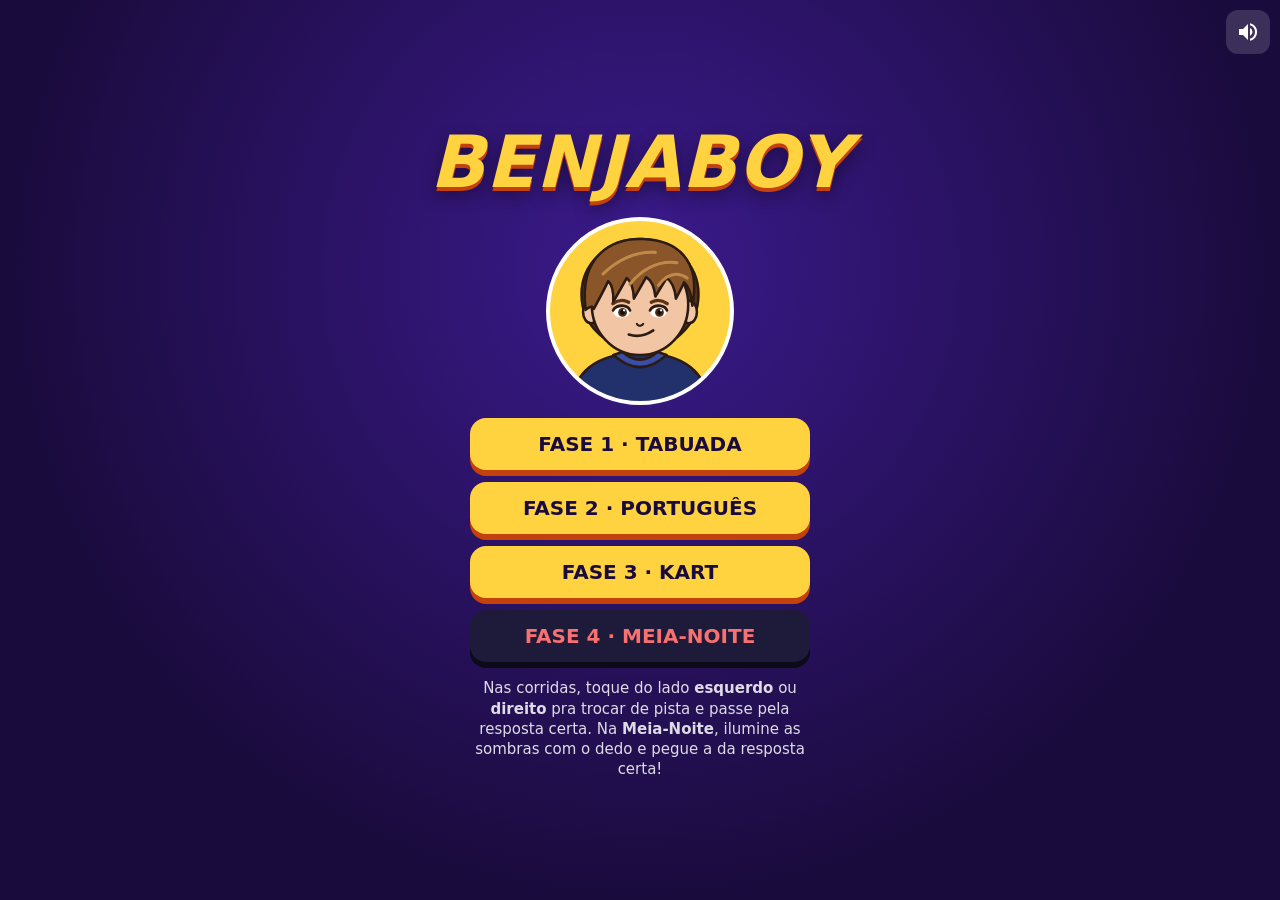
<file: index.html>
<!doctype html>
<html lang="pt-BR">
<head>
<meta charset="utf-8">
<meta name="viewport" content="width=device-width, initial-scale=1, maximum-scale=1, user-scalable=no, viewport-fit=cover">
<meta name="theme-color" content="#1a0b3d">
<title>Benjaboy</title>
<meta name="description" content="Corra, passe pela porta certa e chegue em primeiro!">
<meta property="og:type" content="website">
<meta property="og:title" content="Benjaboy">
<meta property="og:description" content="Corra, passe pela porta certa e chegue em primeiro!">
<meta property="og:url" content="https://diegobarbosabr.github.io/benjaboy/">
<meta property="og:image" content="https://diegobarbosabr.github.io/benjaboy/capa.png">
<meta property="og:image:width" content="1200">
<meta property="og:image:height" content="630">
<link rel="icon" href="icone.png">
<link rel="apple-touch-icon" href="icone.png">
<link rel="manifest" href="manifest.json">
<link rel="stylesheet" href="estilo.css?v=5">
</head>
<body>
<canvas id="tela"></canvas>

<section id="menu" class="painel">
  <h1 class="titulo">BENJABOY</h1>
  <canvas id="retrato-menu" class="retrato"></canvas>
  <button class="botao fase" data-fase="mat">
    <span>FASE 1 · TABUADA</span>
    <span class="recorde" id="rec-mat"></span>
  </button>
  <button class="botao fase" data-fase="port">
    <span>FASE 2 · PORTUGUÊS</span>
    <span class="recorde" id="rec-port"></span>
  </button>
  <button class="botao fase" data-fase="kart">
    <span>FASE 3 · KART</span>
    <span class="recorde" id="rec-kart"></span>
  </button>
  <button class="botao fase noite" data-fase="noite">
    <span>FASE 4 · MEIA-NOITE</span>
    <span class="recorde" id="rec-noite"></span>
  </button>
  <p class="dica">Nas corridas, toque do lado <b>esquerdo</b> ou <b>direito</b> pra trocar de pista e passe pela resposta certa. Na <b>Meia-Noite</b>, ilumine as sombras com o dedo e pegue a da resposta certa!</p>
</section>

<section id="resultado" class="painel escondido">
  <p class="colocacao" id="res-pos"></p>
  <canvas id="retrato-res" class="retrato pequeno"></canvas>
  <p class="premio escondido" id="res-premio">
    <svg viewBox="0 0 24 24" aria-hidden="true"><path d="M20 6h-2.18c.11-.31.18-.65.18-1 0-1.66-1.34-3-3-3-1.05 0-1.96.54-2.5 1.35l-.5.67-.5-.68C10.96 2.54 10.05 2 9 2 7.34 2 6 3.34 6 5c0 .35.07.69.18 1H4c-1.11 0-1.99.89-1.99 2L2 19c0 1.11.89 2 2 2h16c1.11 0 2-.89 2-2V8c0-1.11-.89-2-2-2zm-5-2c.55 0 1 .45 1 1s-.45 1-1 1-1-.45-1-1 .45-1 1-1zM9 4c.55 0 1 .45 1 1s-.45 1-1 1-1-.45-1-1 .45-1 1-1zm11 15H4v-2h16v2zm0-5H4V8h5.08L7 10.83 8.62 12 11 8.76l1-1.36 1 1.36L15.38 12 17 10.83 14.92 8H20v6z"/></svg>
    VOCÊ VAI GANHAR UM KINDLE!
  </p>
  <p class="acertos" id="res-acertos"></p>
  <p class="novo-recorde escondido" id="res-recorde">NOVO RECORDE!</p>
  <p class="mensagem" id="res-msg"></p>
  <div class="treinar escondido" id="res-treinar"></div>
  <button class="botao" id="bt-denovo">CORRER DE NOVO</button>
  <button class="botao secundario" id="bt-menu">MENU</button>
</section>

<section id="pausa" class="painel transparente escondido">
  <p class="colocacao">PAUSADO</p>
  <button class="botao" id="bt-continuar">CONTINUAR</button>
  <button class="botao secundario" id="bt-sair">SAIR DA CORRIDA</button>
</section>

<section id="gire" class="painel">
  <svg class="celular" viewBox="0 0 24 24" aria-hidden="true"><path d="M16 1H8C6.3 1 5 2.3 5 4v16c0 1.7 1.3 3 3 3h8c1.7 0 3-1.3 3-3V4c0-1.7-1.3-3-3-3zm1 19c0 .6-.4 1-1 1H8c-.6 0-1-.4-1-1V4c0-.6.4-1 1-1h8c.6 0 1 .4 1 1v16zm-5-2.5a1.2 1.2 0 1 0 0 2.4 1.2 1.2 0 0 0 0-2.4z"/></svg>
  <p class="acertos">Vire o celular em pé pra jogar</p>
</section>


<button id="bt-atirar" class="escondido" aria-label="Atirar gosma">
  <span>ATIRAR</span>
  <span class="municao"><i></i><i></i><i></i></span>
</button>

<button id="bt-som" class="icone" aria-label="Ligar ou desligar o som">
  <svg id="ic-som-on" viewBox="0 0 24 24"><path d="M3 9v6h4l5 5V4L7 9H3zm13.5 3A4.5 4.5 0 0 0 14 8v8a4.5 4.5 0 0 0 2.5-4zM14 3.2v2.1a7 7 0 0 1 0 13.4v2.1a9 9 0 0 0 0-17.6z"/></svg>
  <svg id="ic-som-off" class="escondido" viewBox="0 0 24 24"><path d="M3 9v6h4l5 5V4L7 9H3zm13.6 3 2.7-2.7-1.4-1.4-2.7 2.7-2.7-2.7-1.4 1.4 2.7 2.7-2.7 2.7 1.4 1.4 2.7-2.7 2.7 2.7 1.4-1.4-2.7-2.7z"/></svg>
</button>
<button id="bt-pausa" class="icone escondido" aria-label="Pausar">
  <svg viewBox="0 0 24 24"><path d="M6 5h4v14H6zm8 0h4v14h-4z"/></svg>
</button>

<script src="js/util.js?v=5"></script>
<script src="js/conteudo.js?v=5"></script>
<script src="js/som.js?v=5"></script>
<script src="js/musica.js?v=5"></script>
<script src="js/desenho.js?v=5"></script>
<script src="js/corrida.js?v=5"></script>
<script src="js/cena.js?v=5"></script>
<script src="js/torneio.js?v=5"></script>
<script src="js/noite.js?v=5"></script>
<script src="js/app.js?v=5"></script>
</body>
</html>
</file>
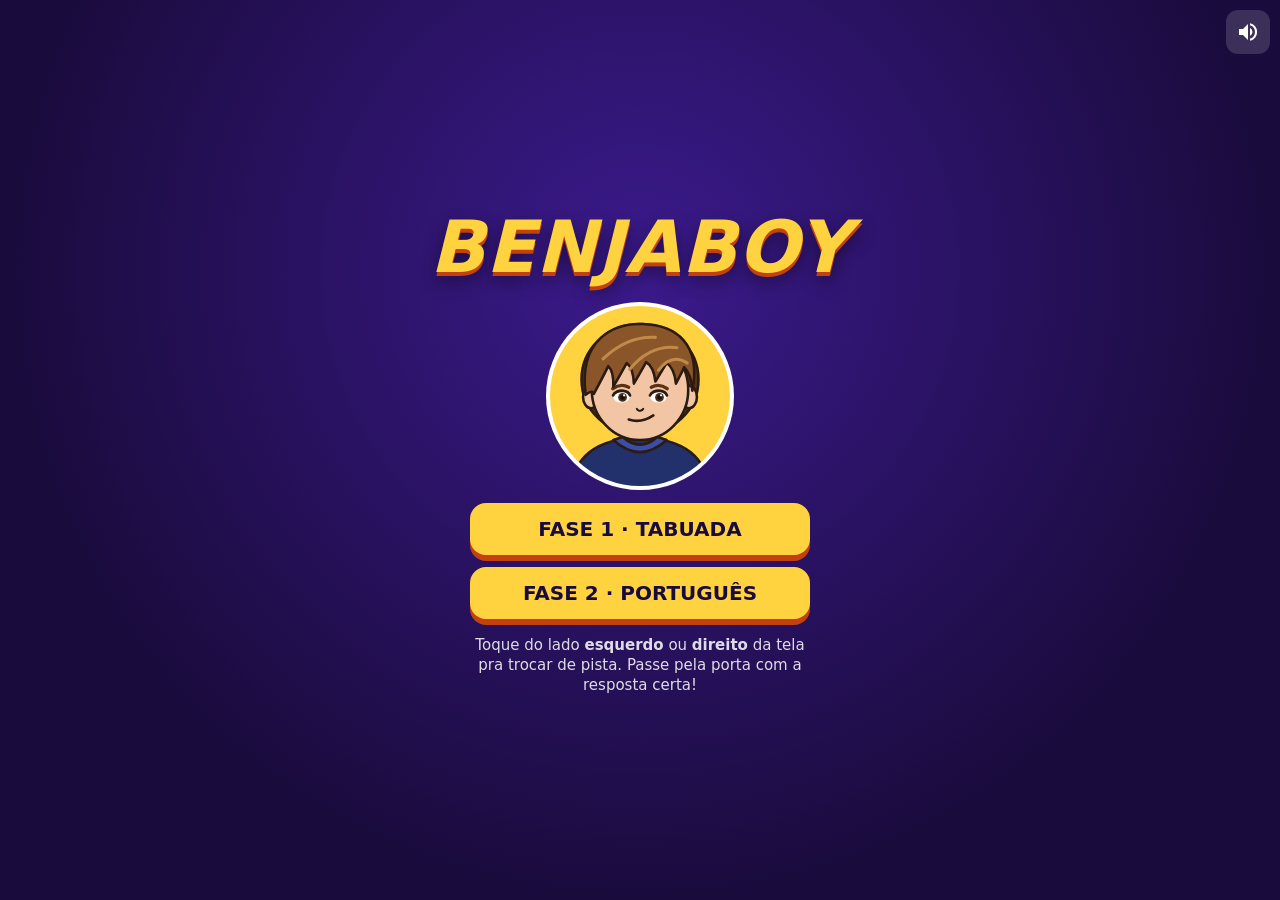
<file: v1/index.html>
<!doctype html>
<html lang="pt-BR">
<head>
<meta charset="utf-8">
<meta name="viewport" content="width=device-width, initial-scale=1, maximum-scale=1, user-scalable=no, viewport-fit=cover">
<meta name="theme-color" content="#1a0b3d">
<title>Benjaboy</title>
<meta name="description" content="Corra, passe pela porta certa e chegue em primeiro!">
<meta property="og:type" content="website">
<meta property="og:title" content="Benjaboy">
<meta property="og:description" content="Corra, passe pela porta certa e chegue em primeiro!">
<meta property="og:url" content="https://diegobarbosabr.github.io/benjaboy/">
<meta property="og:image" content="https://diegobarbosabr.github.io/benjaboy/capa.png">
<meta property="og:image:width" content="1200">
<meta property="og:image:height" content="630">
<link rel="icon" href="icone.png">
<link rel="apple-touch-icon" href="icone.png">
<link rel="manifest" href="manifest.json">
<link rel="stylesheet" href="estilo.css?v=1">
</head>
<body>
<canvas id="tela"></canvas>

<section id="menu" class="painel">
  <h1 class="titulo">BENJABOY</h1>
  <canvas id="retrato-menu" class="retrato"></canvas>
  <button class="botao fase" data-fase="mat">
    <span>FASE 1 · TABUADA</span>
    <span class="recorde" id="rec-mat"></span>
  </button>
  <button class="botao fase" data-fase="port">
    <span>FASE 2 · PORTUGUÊS</span>
    <span class="recorde" id="rec-port"></span>
  </button>
  <p class="dica">Toque do lado <b>esquerdo</b> ou <b>direito</b> da tela pra trocar de pista. Passe pela porta com a resposta certa!</p>
</section>

<section id="resultado" class="painel escondido">
  <p class="colocacao" id="res-pos"></p>
  <canvas id="retrato-res" class="retrato pequeno"></canvas>
  <p class="acertos" id="res-acertos"></p>
  <p class="novo-recorde escondido" id="res-recorde">NOVO RECORDE!</p>
  <p class="mensagem" id="res-msg"></p>
  <div class="treinar escondido" id="res-treinar"></div>
  <button class="botao" id="bt-denovo">CORRER DE NOVO</button>
  <button class="botao secundario" id="bt-menu">MENU</button>
</section>

<section id="pausa" class="painel transparente escondido">
  <p class="colocacao">PAUSADO</p>
  <button class="botao" id="bt-continuar">CONTINUAR</button>
  <button class="botao secundario" id="bt-sair">SAIR DA CORRIDA</button>
</section>

<section id="gire" class="painel">
  <svg class="celular" viewBox="0 0 24 24" aria-hidden="true"><path d="M16 1H8C6.3 1 5 2.3 5 4v16c0 1.7 1.3 3 3 3h8c1.7 0 3-1.3 3-3V4c0-1.7-1.3-3-3-3zm1 19c0 .6-.4 1-1 1H8c-.6 0-1-.4-1-1V4c0-.6.4-1 1-1h8c.6 0 1 .4 1 1v16zm-5-2.5a1.2 1.2 0 1 0 0 2.4 1.2 1.2 0 0 0 0-2.4z"/></svg>
  <p class="acertos">Vire o celular em pé pra jogar</p>
</section>

<button id="bt-som" class="icone" aria-label="Ligar ou desligar o som">
  <svg id="ic-som-on" viewBox="0 0 24 24"><path d="M3 9v6h4l5 5V4L7 9H3zm13.5 3A4.5 4.5 0 0 0 14 8v8a4.5 4.5 0 0 0 2.5-4zM14 3.2v2.1a7 7 0 0 1 0 13.4v2.1a9 9 0 0 0 0-17.6z"/></svg>
  <svg id="ic-som-off" class="escondido" viewBox="0 0 24 24"><path d="M3 9v6h4l5 5V4L7 9H3zm13.6 3 2.7-2.7-1.4-1.4-2.7 2.7-2.7-2.7-1.4 1.4 2.7 2.7-2.7 2.7 1.4 1.4 2.7-2.7 2.7 2.7 1.4-1.4-2.7-2.7z"/></svg>
</button>
<button id="bt-pausa" class="icone escondido" aria-label="Pausar">
  <svg viewBox="0 0 24 24"><path d="M6 5h4v14H6zm8 0h4v14h-4z"/></svg>
</button>

<script src="js/util.js?v=1"></script>
<script src="js/conteudo.js?v=1"></script>
<script src="js/som.js?v=1"></script>
<script src="js/desenho.js?v=1"></script>
<script src="js/corrida.js?v=1"></script>
<script src="js/cena.js?v=1"></script>
<script src="js/app.js?v=1"></script>
</body>
</html>
</file>
<file: estilo.css>
:root {
  --fundo: #1a0b3d;
  --amarelo: #ffd23f;
  --laranja: #c2410c;
  --rosa: #ff3d7f;
  --verde: #3ddc84;
  --lilas: #e9e4ff;
}

* { box-sizing: border-box; }

html, body {
  margin: 0;
  height: 100%;
  overflow: hidden;
  background: var(--fundo);
  color: #fff;
  font-family: system-ui, Roboto, "Segoe UI", Arial, sans-serif;
  -webkit-tap-highlight-color: transparent;
  -webkit-user-select: none;
  user-select: none;
  overscroll-behavior: none;
}

body { touch-action: none; }

#tela {
  position: fixed;
  inset: 0;
  width: 100%;
  height: 100%;
  display: block;
}

.painel {
  position: fixed;
  inset: 0;
  z-index: 10;
  display: flex;
  flex-direction: column;
  align-items: center;
  justify-content: center;
  gap: 12px;
  padding: max(16px, env(safe-area-inset-top)) 16px max(16px, env(safe-area-inset-bottom));
  overflow-y: auto;
  touch-action: pan-y;
  text-align: center;
  background: radial-gradient(circle at 50% 30%, #3b1a8c 0%, var(--fundo) 70%);
}

.painel.transparente { background: rgba(26, 11, 61, 0.85); }

.escondido { display: none !important; }

.titulo, .colocacao {
  margin: 0;
  font-weight: 900;
  font-style: italic;
  letter-spacing: 1px;
  color: var(--amarelo);
  text-shadow: 0 4px 0 var(--laranja), 0 8px 18px rgba(0, 0, 0, 0.45);
}
.titulo { font-size: clamp(44px, 14vw, 72px); }
.colocacao { font-size: clamp(40px, 13vw, 64px); }

.retrato { width: 190px; height: 190px; flex: none; }
.retrato.pequeno { width: 140px; height: 140px; }

.botao {
  appearance: none;
  border: 0;
  border-radius: 16px;
  width: min(100%, 340px);
  padding: 14px 18px;
  display: flex;
  flex-direction: column;
  align-items: center;
  gap: 2px;
  font: inherit;
  font-size: 20px;
  font-weight: 900;
  color: var(--fundo);
  background: var(--amarelo);
  box-shadow: 0 6px 0 var(--laranja);
  cursor: pointer;
  flex: none;
}
.botao:active { transform: translateY(4px); box-shadow: 0 2px 0 var(--laranja); }
.botao.secundario { background: var(--lilas); box-shadow: 0 6px 0 #8b7fd0; }
.botao.secundario:active { box-shadow: 0 2px 0 #8b7fd0; }
.botao .recorde { font-size: 13px; font-weight: 700; opacity: 0.75; }
.botao .recorde:empty { display: none; }

.dica { max-width: 340px; margin: 4px 0 0; font-size: 15px; line-height: 1.35; opacity: 0.85; }

.acertos { margin: 0; font-size: 20px; font-weight: 800; }
.novo-recorde { margin: 0; font-size: 18px; font-weight: 900; color: var(--verde); }

.mensagem {
  margin: 4px 0;
  padding: 10px 18px;
  border-radius: 12px;
  background: var(--rosa);
  font-size: 18px;
  font-weight: 900;
}

.mensagem .coracao { width: 1em; height: 1em; fill: #fff; vertical-align: -0.14em; }

.treinar {
  width: min(100%, 340px);
  padding: 10px 14px;
  border-radius: 12px;
  background: rgba(255, 255, 255, 0.08);
  text-align: left;
  font-size: 16px;
  flex: none;
}
.treinar h2 { margin: 0 0 6px; font-size: 13px; letter-spacing: 1px; opacity: 0.8; }
.treinar ul { margin: 0; padding-left: 18px; }
.treinar li { margin: 2px 0; }

/* Prêmio de quem chega em 1º */
.premio {
  margin: 0;
  padding: 12px 18px;
  display: flex;
  align-items: center;
  gap: 10px;
  border-radius: 14px;
  background: var(--amarelo);
  color: var(--fundo);
  font-size: clamp(14px, 4.3vw, 18px);
  font-weight: 900;
  box-shadow: 0 5px 0 var(--laranja);
  animation: pulsar 1.2s ease-in-out infinite;
}
.premio svg { width: 24px; height: 24px; flex: none; fill: var(--fundo); }
@keyframes pulsar { 50% { transform: scale(1.05); } }
@media (prefers-reduced-motion: reduce) { .premio { animation: none; } }

/* Fase do kart: botão de atirar, com a munição em bolinhas */
#bt-atirar {
  position: fixed;
  z-index: 20;
  left: 50%;
  bottom: max(18px, env(safe-area-inset-bottom));
  transform: translateX(-50%);
  width: 92px;
  height: 92px;
  padding: 0;
  border: 4px solid #1f5f00;
  border-radius: 50%;
  display: flex;
  flex-direction: column;
  align-items: center;
  justify-content: center;
  gap: 6px;
  font: inherit;
  font-size: 15px;
  font-weight: 900;
  color: #10310a;
  background: radial-gradient(circle at 35% 30%, #c6ff7a, #7cfc00 55%, #3fa300);
  box-shadow: 0 6px 0 #1f5f00;
  touch-action: manipulation;
  cursor: pointer;
}
#bt-atirar:active { transform: translateX(-50%) translateY(4px); box-shadow: 0 2px 0 #1f5f00; }
#bt-atirar.vazio { filter: grayscale(0.85); opacity: 0.6; }
#bt-atirar .municao { display: flex; gap: 5px; }
#bt-atirar .municao i { width: 11px; height: 11px; border-radius: 50%; border: 2px solid #10310a; }
#bt-atirar .municao i.cheia { background: #10310a; }

/* Fase 4 · Meia-Noite: botão escuro no menu */
.botao.noite { background: #1e1b3a; color: #f87171; box-shadow: 0 6px 0 #0b0a18; }
.botao.noite:active { box-shadow: 0 2px 0 #0b0a18; }
.botao.noite .recorde { color: #e2e8f0; }

/* Tela baixa: as fases no menu sem precisar rolar */
@media (max-height: 740px) {
  .titulo { font-size: 46px; }
  .retrato { width: 150px; height: 150px; }
  .retrato.pequeno { width: 120px; height: 120px; }
  .painel { gap: 10px; }
  .botao { padding: 12px 18px; }
}

/* Celular deitado: o jogo é feito em pé. */
#gire { display: none; z-index: 30; }
#gire .celular { width: 64px; height: 64px; fill: #fff; transform: rotate(90deg); }
@media (orientation: landscape) and (max-height: 500px) {
  #gire { display: flex; }
}

.icone {
  position: fixed;
  top: max(10px, env(safe-area-inset-top));
  right: 10px;
  z-index: 20;
  width: 44px;
  height: 44px;
  padding: 0;
  border: 0;
  border-radius: 12px;
  display: flex;
  align-items: center;
  justify-content: center;
  background: rgba(255, 255, 255, 0.15);
  cursor: pointer;
}
.icone svg { width: 24px; height: 24px; fill: #fff; }
</file>
<file: v1/estilo.css>
:root {
  --fundo: #1a0b3d;
  --amarelo: #ffd23f;
  --laranja: #c2410c;
  --rosa: #ff3d7f;
  --verde: #3ddc84;
  --lilas: #e9e4ff;
}

* { box-sizing: border-box; }

html, body {
  margin: 0;
  height: 100%;
  overflow: hidden;
  background: var(--fundo);
  color: #fff;
  font-family: system-ui, Roboto, "Segoe UI", Arial, sans-serif;
  -webkit-tap-highlight-color: transparent;
  -webkit-user-select: none;
  user-select: none;
  overscroll-behavior: none;
}

body { touch-action: none; }

#tela {
  position: fixed;
  inset: 0;
  width: 100%;
  height: 100%;
  display: block;
}

.painel {
  position: fixed;
  inset: 0;
  z-index: 10;
  display: flex;
  flex-direction: column;
  align-items: center;
  justify-content: center;
  gap: 12px;
  padding: max(16px, env(safe-area-inset-top)) 16px max(16px, env(safe-area-inset-bottom));
  overflow-y: auto;
  touch-action: pan-y;
  text-align: center;
  background: radial-gradient(circle at 50% 30%, #3b1a8c 0%, var(--fundo) 70%);
}

.painel.transparente { background: rgba(26, 11, 61, 0.85); }

.escondido { display: none !important; }

.titulo, .colocacao {
  margin: 0;
  font-weight: 900;
  font-style: italic;
  letter-spacing: 1px;
  color: var(--amarelo);
  text-shadow: 0 4px 0 var(--laranja), 0 8px 18px rgba(0, 0, 0, 0.45);
}
.titulo { font-size: clamp(44px, 14vw, 72px); }
.colocacao { font-size: clamp(40px, 13vw, 64px); }

.retrato { width: 190px; height: 190px; flex: none; }
.retrato.pequeno { width: 140px; height: 140px; }

.botao {
  appearance: none;
  border: 0;
  border-radius: 16px;
  width: min(100%, 340px);
  padding: 14px 18px;
  display: flex;
  flex-direction: column;
  align-items: center;
  gap: 2px;
  font: inherit;
  font-size: 20px;
  font-weight: 900;
  color: var(--fundo);
  background: var(--amarelo);
  box-shadow: 0 6px 0 var(--laranja);
  cursor: pointer;
  flex: none;
}
.botao:active { transform: translateY(4px); box-shadow: 0 2px 0 var(--laranja); }
.botao.secundario { background: var(--lilas); box-shadow: 0 6px 0 #8b7fd0; }
.botao.secundario:active { box-shadow: 0 2px 0 #8b7fd0; }
.botao .recorde { font-size: 13px; font-weight: 700; opacity: 0.75; }
.botao .recorde:empty { display: none; }

.dica { max-width: 340px; margin: 4px 0 0; font-size: 15px; line-height: 1.35; opacity: 0.85; }

.acertos { margin: 0; font-size: 20px; font-weight: 800; }
.novo-recorde { margin: 0; font-size: 18px; font-weight: 900; color: var(--verde); }

.mensagem {
  margin: 4px 0;
  padding: 10px 18px;
  border-radius: 12px;
  background: var(--rosa);
  font-size: 18px;
  font-weight: 900;
}

.mensagem .coracao { width: 1em; height: 1em; fill: #fff; vertical-align: -0.14em; }

.treinar {
  width: min(100%, 340px);
  padding: 10px 14px;
  border-radius: 12px;
  background: rgba(255, 255, 255, 0.08);
  text-align: left;
  font-size: 16px;
  flex: none;
}
.treinar h2 { margin: 0 0 6px; font-size: 13px; letter-spacing: 1px; opacity: 0.8; }
.treinar ul { margin: 0; padding-left: 18px; }
.treinar li { margin: 2px 0; }

/* Celular deitado: o jogo é feito em pé. */
#gire { display: none; z-index: 30; }
#gire .celular { width: 64px; height: 64px; fill: #fff; transform: rotate(90deg); }
@media (orientation: landscape) and (max-height: 500px) {
  #gire { display: flex; }
}

.icone {
  position: fixed;
  top: max(10px, env(safe-area-inset-top));
  right: 10px;
  z-index: 20;
  width: 44px;
  height: 44px;
  padding: 0;
  border: 0;
  border-radius: 12px;
  display: flex;
  align-items: center;
  justify-content: center;
  background: rgba(255, 255, 255, 0.15);
  cursor: pointer;
}
.icone svg { width: 24px; height: 24px; fill: #fff; }
</file>
